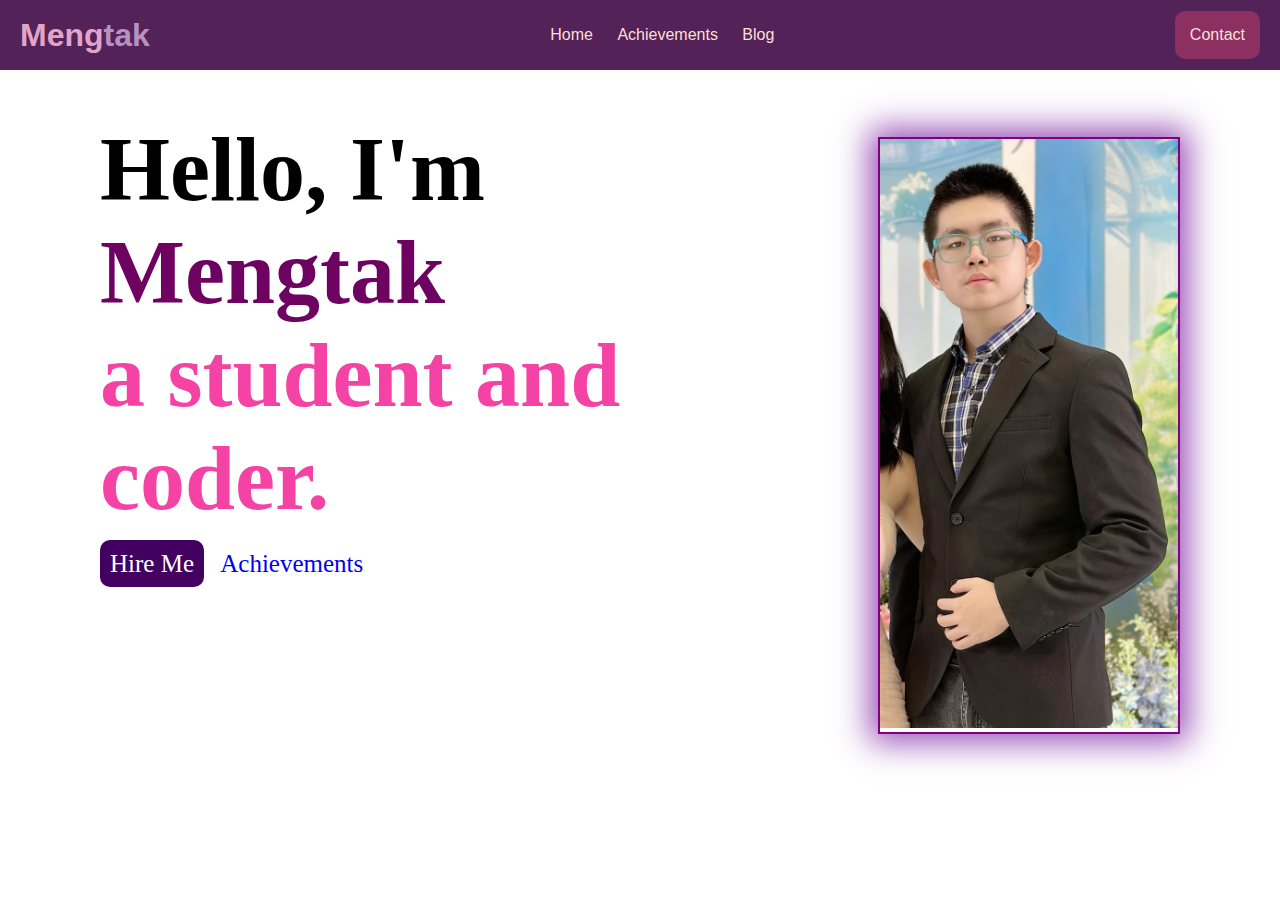
<file: index.html>
<!DOCTYPE html>
<html lang="en">
  <head>
    <meta charset="UTF-8" />
    <meta name="viewport" content="width=device-width, initial-scale=1.0" />
    <title>FOwO</title>
    <link
      href="https://fonts.googleapis.com/css2?family=Edu+AU+VIC+WA+NT+Hand:wght@400..700&family=Libre+Franklin:wght@100..900&display=swap"
      rel="stylesheet"
    />
    <link rel="stylesheet" href="style/style.css" />
    <link rel="stylesheet" href="style/index.css"/>
  </head>
  <body>
    <header class="header">
      <h1 class="logo" style="color: #b692c2">
        <span style="color: #e3a5c7">Meng</span>tak
      </h1>
      <nav class="navbar">
        <a href="index.html" class="home">Home</a>
        <a href="achievement.html" class="achievements">Achievements</a>
        <a href="blog.html" class="blog">Blog</a>
      </nav>
      <a class="contact" href="hire.html">Contact</a>
    </header>
    <section class="main">
      <div class="left">
        <div class="intro">
          <h1>Hello, I'm <span style="color: #6d0261">Mengtak</span></h1>
          <h1 style="color: hsl(327, 89%, 61%);">a student and coder.</h1>
        </div>
        <div class="btn-box">
          <a href="hire.html" class="intro-btn hire-btn">Hire Me</a>
          <a href="achievement.html" class="intro-btn achv-btn">Achievements</a>
        </div>
      </div>
      <div class="right">
        <div class="image box">
          <img src="asset\image.png">
        <div>
      </div>
    </section>
    <footer></footer>
  </body>
</html>
</file>
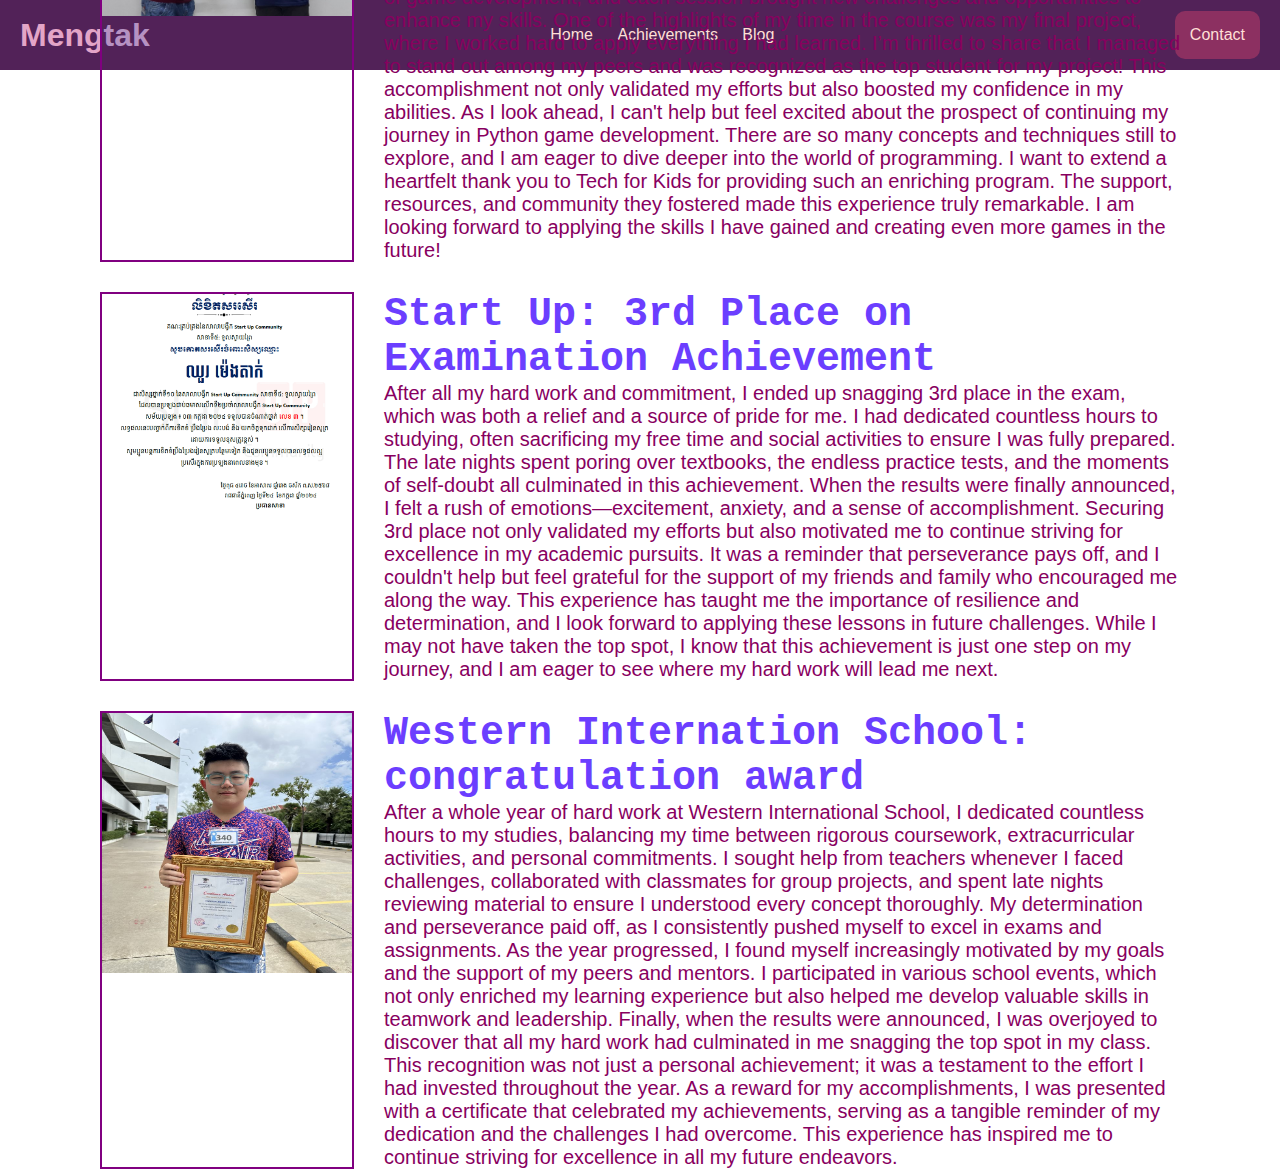
<file: achievement.html>
<!DOCTYPE html>
<html lang="en">
  <head>
    <meta charset="UTF-8" />
    <meta name="viewport" content="width=device-width, initial-scale=1.0" />
    <title>FOwO</title>
    <link
      href="https://fonts.googleapis.com/css2?family=Edu+AU+VIC+WA+NT+Hand:wght@400..700&family=Libre+Franklin:wght@100..900&display=swap"
      rel="stylesheet"
    />
    <link rel="stylesheet" href="style/achv.css" />
  <body>
    <header class="header">
      <h1 class="logo" style="color: #b692c2">
        <span style="color: #e3a5c7">Meng</span>tak
      </h1>
      <nav class="navbar">
        <a href="index.html" class="About">Home</a>
        <a href="#achievements" class="achievements">Achievements</a>
        <a href="blog.html" class="blog">Blog</a>
      </nav>
      <a class="contact" href="hire.html">Contact</a>
    </header>
    <section class="main">
      <div class="main-achv">
        <div class="achvs">
          <div class="img-left">
            <img src="asset\image2.png" ; width="250px"/>
          </div>
          <div class="cocntent-right">
            <h1>Tech For Kids: Game Development with Python</h1>
            <p>On December 26, 2023, I proudly concluded my journey in the Tech for Kids' Game Development with Python course. It was an incredibly enjoyable experience filled with creativity and learning. Throughout the course, I was able to explore the fascinating world of game development, and each session brought new challenges and opportunities to enhance my skills.
                One of the highlights of my time in the course was my final project, where I worked hard to apply everything I had learned. I’m thrilled to share that I managed to stand out among my peers and was recognized as the top student for my project! This accomplishment not only validated my efforts but also boosted my confidence in my abilities.
                As I look ahead, I can't help but feel excited about the prospect of continuing my journey in Python game development. There are so many concepts and techniques still to explore, and I am eager to dive deeper into the world of programming.
                I want to extend a heartfelt thank you to Tech for Kids for providing such an enriching program. The support, resources, and community they fostered made this experience truly remarkable. I am looking forward to applying the skills I have gained and creating even more games in the future!
            </p>
          </div>
        </div>
            <div class="achvs1">
                <div class="img-left">
                <img src="asset\image3.png" ; width="250px"/>
                </div>
                <div class="cocntent-right">
                <h1>Start Up: 3rd Place on Examination Achievement</h1>
                <p>After all my hard work and commitment, I ended up snagging 3rd place in the exam, which was both a relief and a source of pride for me. I had dedicated countless hours to studying, often sacrificing my free time and social activities to ensure I was fully prepared. The late nights spent poring over textbooks, the endless practice tests, and the moments of self-doubt all culminated in this achievement.

                    When the results were finally announced, I felt a rush of emotions—excitement, anxiety, and a sense of accomplishment. Securing 3rd place not only validated my efforts but also motivated me to continue striving for excellence in my academic pursuits. It was a reminder that perseverance pays off, and I couldn't help but feel grateful for the support of my friends and family who encouraged me along the way.
                    
                    This experience has taught me the importance of resilience and determination, and I look forward to applying these lessons in future challenges. While I may not have taken the top spot, I know that this achievement is just one step on my journey, and I am eager to see where my hard work will lead me next.
                </p>
                </div>
            </div>
              <div class="achvs2">
                <div class="img-left">
                <img src="asset\i.png" ; width="250px" : height="260px"/>
                </div>
                <div class="cocntent-right">
                <h1>Western Internation School: congratulation award</h1>
                <p>After a whole year of hard work at Western International School, I dedicated countless hours to my studies, balancing my time between rigorous coursework, extracurricular activities, and personal commitments. I sought help from teachers whenever I faced challenges, collaborated with classmates for group projects, and spent late nights reviewing material to ensure I understood every concept thoroughly. My determination and perseverance paid off, as I consistently pushed myself to excel in exams and assignments.

                  As the year progressed, I found myself increasingly motivated by my goals and the support of my peers and mentors. I participated in various school events, which not only enriched my learning experience but also helped me develop valuable skills in teamwork and leadership.
                  
                  Finally, when the results were announced, I was overjoyed to discover that all my hard work had culminated in me snagging the top spot in my class. This recognition was not just a personal achievement; it was a testament to the effort I had invested throughout the year. As a reward for my accomplishments, I was presented with a certificate that celebrated my achievements, serving as a tangible reminder of my dedication and the challenges I had overcome. This experience has inspired me to continue striving for excellence in all my future endeavors.
                </p>
              </div>
    </section>
    <footer></footer>
  </body>
</html>
</file>
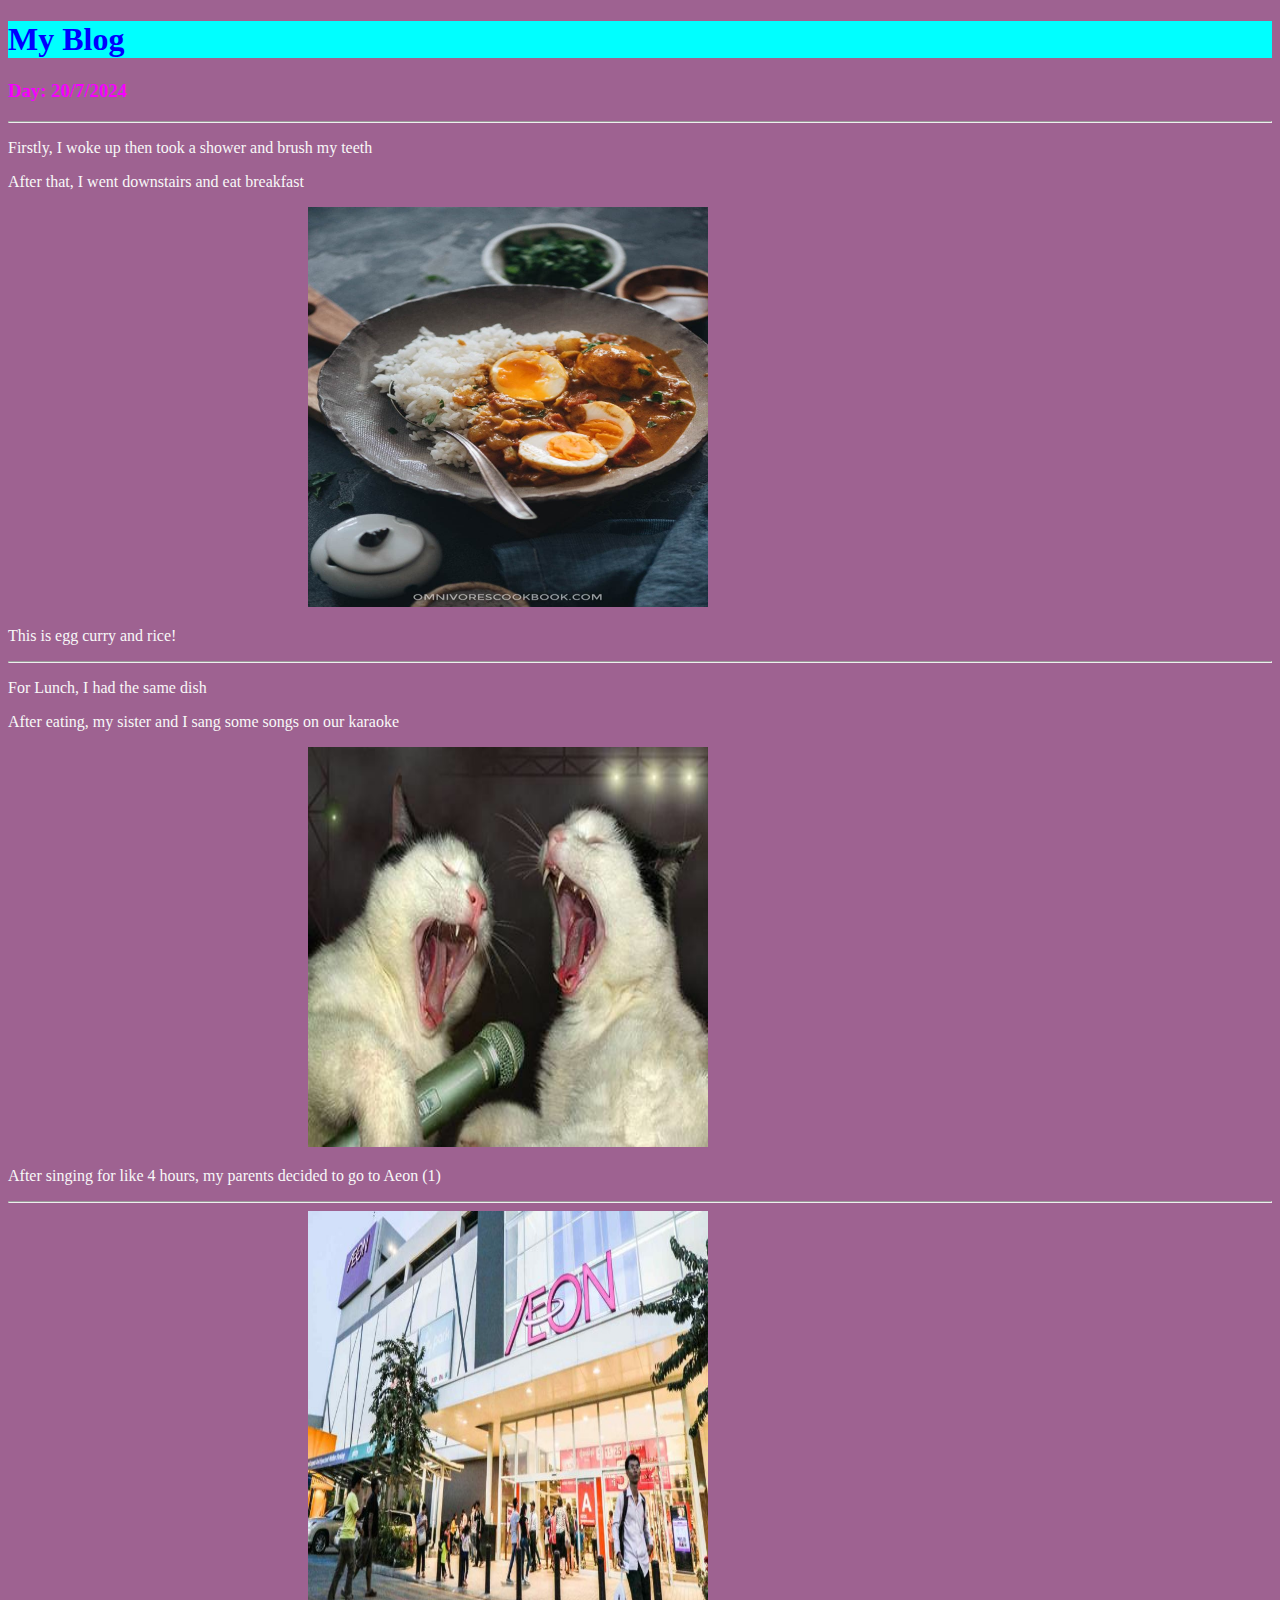
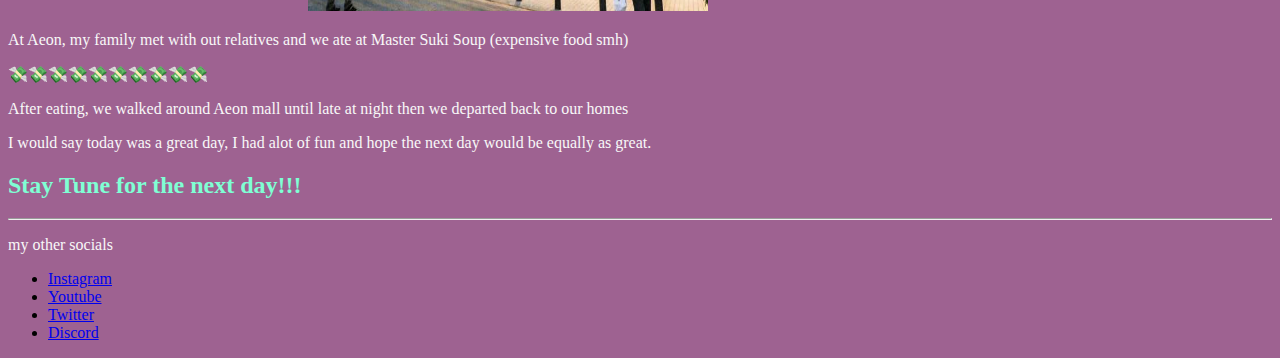
<file: blog.html>
<!DOCTYPE html>
<html>
  <head>
    <title>Blog</title>
    <meta charset="utf-8" />
    <link rel="stylesheet" href="style/cool.css" />
    <link
      href="https://fonts.googleapis.com/css2?family=Dosis:wght@200..800&family=Libre+Franklin:ital,wght@0,100..900;1,100..900&display=swap"
      rel="cool.css"
    />
  </head>
  <body>
    <h1>My Blog</h1>
    <h3 style="color: rgb(247, 0, 255)">Day: 20/7/2024</h3>
    <hr />

    <p>Firstly, I woke up then took a shower and brush my teeth</p>
    <p>After that, I went downstairs and eat breakfast</p>
    <img src="image\1403_Easy-Egg-Curry_003.jpg" width="400px" height="400px" />
    <p>This is egg curry and rice!</p>
    <p></p>
    <hr />
    <p></p>
    <p>For Lunch, I had the same dish</p>
    <p>After eating, my sister and I sang some songs on our karaoke</p>
    <img src="image/2232637967_1f380a9bfa.jpg" width="400px" height="400px" />
    <p>After singing for like 4 hours, my parents decided to go to Aeon (1)</p>
    <hr />
    <img
      src="image\https3A2F2Fs3-ap-northeast-1.amazonaws.com2Fpsh-ex-ftnikkei-3937bb42Fimages2F52F02F22F42F28204205-1-eng-GB2F8D8A6747r-696x391-1.jpg"
      width="400px"
      height="400px"
    />
    <p>
      At Aeon, my family met with out relatives and we ate at Master Suki Soup
      (expensive food smh)
    </p>
    <p>💸💸💸💸💸💸💸💸💸💸</p>
    <p>
      After eating, we walked around Aeon mall until late at night then we
      departed back to our homes
    </p>
    <p>
      I would say today was a great day, I had alot of fun and hope the next day
      would be equally as great.
    </p>
    <h2 style="color: aquamarine">Stay Tune for the next day!!!</h2>
    <hr />
    <p style="font-style: bold">my other socials</p>
    <ul>
      <li>
        <a href="https://youtu.be/xvFZjo5PgG0?si=lDKBRvAeZ2BjLW5R">Instagram</a>
      </li>
      <li>
        <a href="https://youtu.be/xvFZjo5PgG0?si=lDKBRvAeZ2BjLW5R">Youtube</a>
      </li>
      <li>
        <a href="https://youtu.be/xvFZjo5PgG0?si=lDKBRvAeZ2BjLW5R">Twitter</a>
      </li>
      <li>
        <a href="https://youtu.be/xvFZjo5PgG0?si=lDKBRvAeZ2BjLW5R">Discord</a>
      </li>
    </ul>
  </body>
</html>
</file>
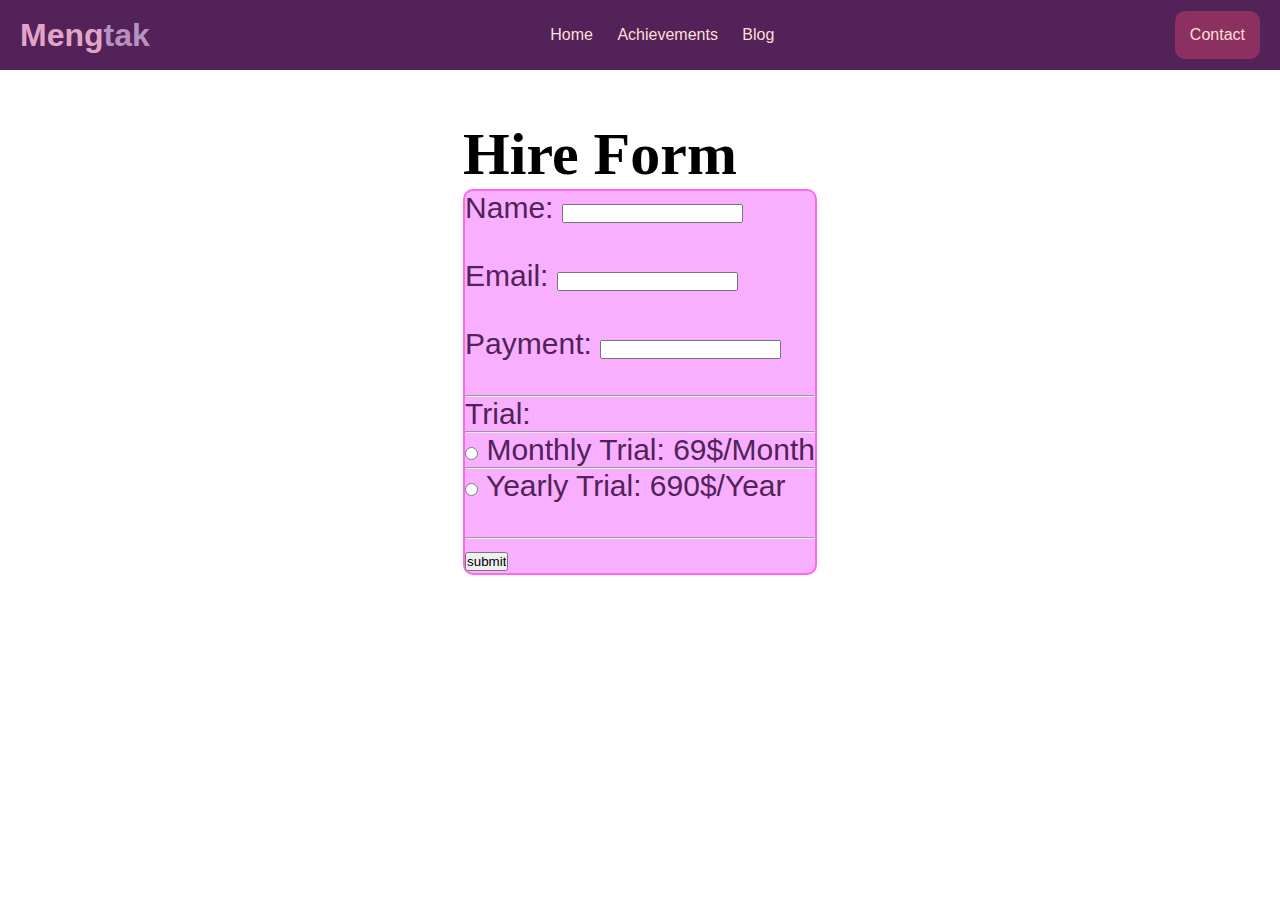
<file: hire.html>
<!DOCTYPE html>
<html lang="en">
  <head>
    <meta charset="UTF-8" />
    <meta name="viewport" content="width=device-width, initial-scale=1.0" />
    <title>FOwO</title>
    <link
      href="https://fonts.googleapis.com/css2?family=Edu+AU+VIC+WA+NT+Hand:wght@400..700&family=Libre+Franklin:wght@100..900&display=swap"
      rel="stylesheet"
    />
    <link rel="stylesheet" href="style/hire.css" />
  <body>
    <header class="header">
      <h1 class="logo" style="color: #b692c2">
        <span style="color: #e3a5c7">Meng</span>tak
      </h1>
      <nav class="navbar">
        <a href="index.html" class="About">Home</a>
        <a href="achievement.html" class="achievements">Achievements</a>
        <a href="blog.html" class="blog">Blog</a>
      </nav>
      <a class="contact" href="#">Contact</a>
    </header>
    <section class="main">
      <div class="main-achv">
        <div class="achvs">
          <div class="form">
            <h1>Hire Form</h1>
              <form>
                <label for="name">Name:</label>
                <input type="text" id="name" name="name" /><br /><br />
                <label for="email">Email:</label>
                <input type="email" id="email" name="email" /><br /><br />
                <label for="payment">Payment:</label>
                <input type="payment" id="payment" name="payment" /><br /><br />
                <hr />
                <label for="trial">Trial:</label>
                <hr />
                <input type="radio" id="monthly" name="trial" value="monthly" />
                <label for="monthly">Monthly Trial: 69$/Month</label>
                <hr />
                <input type="radio" id="yearly" name="trial" value="yearly" />
                <label for="yearly">Yearly Trial: 690$/Year</label><br /><br />
                <hr />
                <input type="submit" value="submit" />
              </form>
          </div>
        <div>
      <div>      
    </section>
    <footer></footer>
  </body>
</html>
</file>
<file: style/style.css>
* {
  margin: 0px;
  padding: 0px;
  box-sizing: border-box;
  text-decoration: none;
}

.header {
  display: flex;
  flex-direction: row;
  align-items: center;
  justify-content: space-between;
  background-color: #522258;
  height: 70px;
  padding: 0px 20px;
}

.logo {
  font-family: "Gill Sans", "Gill Sans MT", Calibri, "Trebuchet MS", sans-serif;
}

nav {
  font-family: "Franklin Gothic Medium", "Arial Narrow", Arial, sans-serif;
}

main {
  font-family: "Franklin Gothic Medium", "Arial Narrow", Arial, sans-serif;
}

nav a {
  color: #ffdfd6;
  padding: 0px 10px;
}

.contact {
  font-family: "Franklin Gothic Medium", "Arial Narrow", Arial, sans-serif;
  color: #ffdfd6;
}

.contact {
  padding: 15px;
  background-color: #8c3061;
  border-radius: 10px;
}

.contact:hover {
  background-color: #d95f59;
  color: #c63c51;
}

nav a:hover {
  color: #180161;
}
</file>
<file: style/index.css>
.contact-btn:hover {
  background-color: rgb(7, 1, 1);
  color: rgb(218, 138, 255);
  font-family: "source code pro";
  padding: 10px;
  border-radius: 5px;
}

.intro {
  font-size: 45px;
  margin-right: 30px;
}

.main {
  display: flex;
  height: 555px;
  width: 100%;
  align-items: center;
  padding: 100px;
  justify-content: center;
}

.intro-btn {
  padding: 10px;
}

.hire-btn {
  background-color: rgb(66, 0, 97);
  border-radius: 10px;
  color: white;
}

.btn-box {
  margin-top: 20px;
  font-size: 25px;
}

.btn-box a:hover {
  color: #b49eff;
}

.right {
  height: fit-content;
  margin-top: 175px;
  margin-left: 200px;
  webkit-box-shadow: 0px 0px 31px 8px rgba(140, 56, 173, 0.9);
  moz-box-shadow: 0px 0px 31px 8px rgba(140, 56, 173, 0.9);
  box-shadow: 0px 0px 31px 8px rgba(140, 56, 173, 0.9);
  border: 2px solid purple;
}
</file>
<file: style/achv.css>
* {
  margin: 0px;
  padding: 0px;
  box-sizing: border-box;
  text-decoration: none;
}

.header {
  display: flex;
  flex-direction: row;
  align-items: center;
  justify-content: space-between;
  background-color: #522258;
  height: 70px;
  padding: 0px 20px;
}

.logo {
  font-family: "Gill Sans", "Gill Sans MT", Calibri, "Trebuchet MS", sans-serif;
}

nav {
  font-family: "Franklin Gothic Medium", "Arial Narrow", Arial, sans-serif;
}

main {
  font-family: "Franklin Gothic Medium", "Arial Narrow", Arial, sans-serif;
}

nav a {
  color: #ffdfd6;
  padding: 0px 10px;
}

.contact {
  font-family: "Franklin Gothic Medium", "Arial Narrow", Arial, sans-serif;
  color: #ffdfd6;
}

.contact {
  padding: 15px;
  background-color: #8c3061;
  border-radius: 10px;
}

.contact:hover {
  background-color: #d95f59;
  color: #c63c51;
}

nav a:hover {
  color: #180161;
}

.main {
  display: flex;
  height: 555px;
  width: 100%;
  align-items: center;
  padding: 100px;
  justify-content: center;
  font-size: 20px;
}

.img-left {
  border: 2px solid purple;
  margin-right: 30px;
}

.content-right {
  padding: 30px;
  margin-top: 20px;
  color: #522258;
}

.achvs {
  display: flex;
}

.achvs {
  margin-top: 300px;
  display: flex;
}

.achvs1 {
  display: flex;
  margin-top: 30px;
}
.achvs2 {
  display: flex;
  margin-top: 30px;
}

h1 {
  font-family: "Courier New", Courier, monospace;
  color: #6b3eff;
}

p {
  font-family: "Franklin Gothic Medium", "Arial Narrow", Arial, sans-serif;
  color: #88005f;
}
</file>
<file: style/cool.css>
* {
  font-family: "Dosis";
  background-color: rgb(158, 98, 145);
}

#date {
  color: rgb(70, 3, 133);
}

p {
  color: rgb(248, 248, 248);
  font-size: bold;
  text-shadow: purple 5px;
}

a:hover {
  color: azure;
  background-color: blueviolet;
}

h1 {
  color: blue;
  background-color: aqua;
}

img {
  margin-left: 300px;
}
</file>
<file: style/hire.css>
* {
  margin: 0px;
  padding: 0px;
  box-sizing: border-box;
  text-decoration: none;
}

.header {
  display: flex;
  flex-direction: row;
  align-items: center;
  justify-content: space-between;
  background-color: #522258;
  height: 70px;
  padding: 0px 20px;
}

.logo {
  font-family: "Gill Sans", "Gill Sans MT", Calibri, "Trebuchet MS", sans-serif;
}

nav {
  font-family: "Franklin Gothic Medium", "Arial Narrow", Arial, sans-serif;
}

main {
  font-family: "Franklin Gothic Medium", "Arial Narrow", Arial, sans-serif;
}

nav a {
  color: #ffdfd6;
  padding: 0px 10px;
}

.contact {
  font-family: "Franklin Gothic Medium", "Arial Narrow", Arial, sans-serif;
  color: #ffdfd6;
}

.contact {
  padding: 15px;
  background-color: #8c3061;
  border-radius: 10px;
}

.contact:hover {
  background-color: #d95f59;
  color: #c63c51;
}

nav a:hover {
  color: #180161;
}

.main {
  display: flex;
  height: 555px;
  width: 100%;
  align-items: center;
  padding: 100px;
  justify-content: center;
  font-size: 30px;
}

form {
  font-family: "Franklin Gothic Medium", "Arial Narrow", Arial, sans-serif;
  color: #522258;
  background-color: #f8afff;
  border: 2px solid rgb(255, 105, 230);
  border-radius: 10px;
}

.form2 {
  font-family: "Lucida Sans", "Lucida Sans Regular", "Lucida Grande",
    "Lucida Sans Unicode", Geneva, Verdana, sans-serif;
  background-color: #522258;
}
</file>
